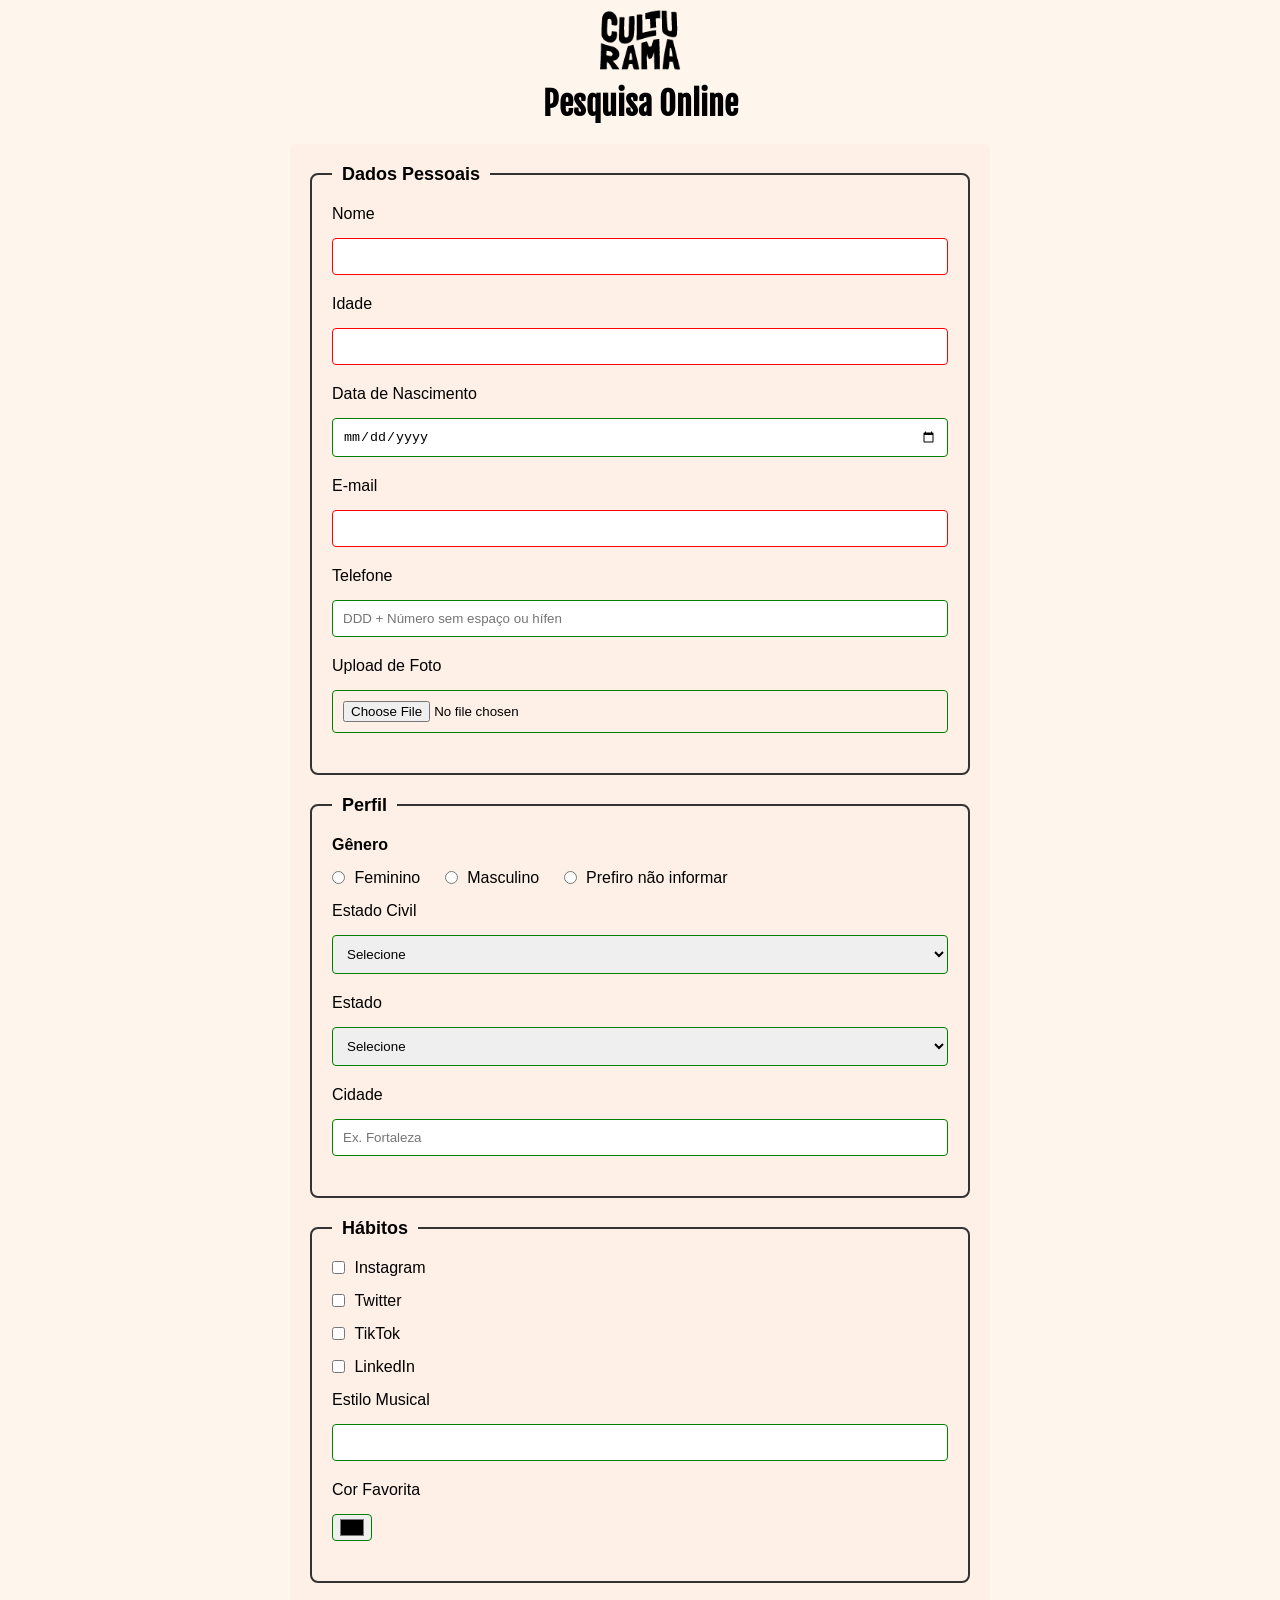
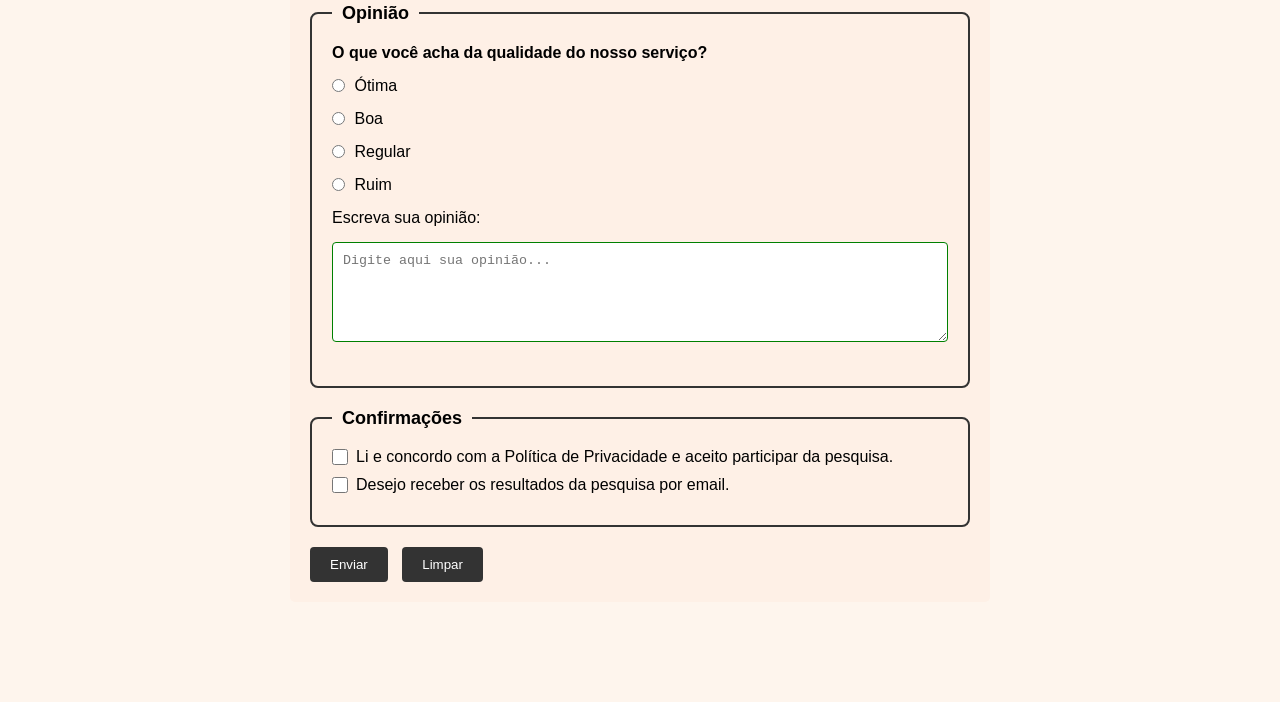
<file: index.html>
<!DOCTYPE html>
<html lang="pt-br">
<head>
    <meta charset="UTF-8">
    <meta name="viewport" content="width=device-width, initial-scale=1.0">
    <link rel="icon" href="culturama-favico.png">

    <link rel="preconnect" href="https://fonts.googleapis.com">
    <link rel="preconnect" href="https://fonts.gstatic.com" crossorigin>
    <link href="https://fonts.googleapis.com/css2?family=Fjalla+One&family=Work+Sans:ital,wght@0,100..900;1,100..900&display=swap" rel="stylesheet">

     <link rel="stylesheet" href="css/style.css">


    <title>Pesquisa Culturama</title>

</head>
<body>
    <main>
 <header>
        <img src="img/logo-culturama.png" alt="Logo da Culturama">
        <h1>Pesquisa Online</h1>
    </header>
    <section>
        <form action="sucesso.html" method="get">
            <fieldset>
            <!-- DADOS PESSOAIS -->

            <legend>Dados Pessoais</legend>

            <label for="name">Nome</label>
            <input id="name" type="text" name="userName" required>
            <br>

            <label for="age">Idade</label>
            <input id="age" type="number" name="userAge" min="12" max="100" required>
            <br>

            <label for="birthDate">Data de Nascimento</label>
            <input id="birthDate" type="date" name="userBirthDate">
            <br>

            <label for="email">E-mail</label>
            <input id="email" type="email" name="userEmail" required>
            <br>
            
            <label for="phoneNumber">Telefone</label>
            <input id="phoneNumber" type="tel" name="userPhoneNumber" pattern="[0-9] {11}" placeholder="DDD + Número sem espaço ou hífen">
            <br>

            <label for="photo">Upload de Foto</label>
            <input id="photo" type="file" name="userPhoto" accept="image/*">
            <br>

            </fieldset>

            <fieldset>    

            <legend>Perfil</legend>
            <!-- PERFIL -->

            <p>Gênero</p>
            <input id="female" type="radio" name="userGender" value="Feminino">
            <label for="female">Feminino</label>

            <input id="male" type="radio" name="userGender" value="Masculino">
            <label for="male">Masculino</label>

            <input id="notInformed" type="radio" name="userGender" value="notInformed">
            <label for="notInformed">Prefiro não informar</label>
            <br>

            <label for="maritalStatus">Estado Civil</label>
            <select id="maritalStatus" name="userMaritalStatus">
                <option value="notInformed">Selecione</option>
                <option value="solteiro">Solteiro(a)</option>
                <option value="casado">Casado(a)</option>
                <option value="divorciado">Divorciado(a)</option>
                <option value="viuvo">Viuvo(a)</option>
            </select>
            <br>

            <label for="state">Estado</label>
            <select id="state" name="userState" required>               
                <option value="notInformed">Selecione</option>
                <option value="acre">Acre</option>                   
                <option value="alagoas">Alagoas</option>
                <option value="amapa">Amapá</option>
                <option value="amazonas">Amazonas</option>
                <option value="bahia">Bahia</option>
                <option value="ceara">Ceará</option>
                <option value="distritoFederal">Distrito Federal</option>
                <option value="espiritoSanto">Espirito Santo</option>
                <option value="goias">Goiás</option>
                <option value="maranhao">Maranhão</option>
                <option value="matoGrossoDoSul">Mato Grosso do Sul</option>
                <option value="matoGrosso">Mato Grosso</option>
                <option value="minasGerais">Minas Gerais</option>
                <option value="para">Pará</option>
                <option value="paraiba">Paraíba</option>
                <option value="parana">Paraná</option>
                <option value="pernambuco">Pernambuco</option>
                <option value="piaui">Piauí</option>
                <option value="rioDeJaneiro">Rio de Janeiro</option>
                <option value="rioGrandeDoNorte">Rio Grande do Norte</option>
                <option value="rioGrandeDoSul">Rio Grande do Sul</option>
                <option value="rondonia">Rondônia</option>
                <option value="roraima">Roraima</option>
                <option value="santaCatarina">Santa Catarina</option>
                <option value="saoPaulo">São Paulo</option>
                <option value="sergipe">Sergipe</option>
                <option value="tocantins">Tocantins</option>
            </select>
            <br>

            <label for="city">Cidade</label>
            <input id="city" type="text" name="userCity" autocomplete="address-level2" placeholder="Ex. Fortaleza">

            </fieldset>

            <fieldset>

                <legend>Hábitos</legend>

                <input id="instagram" type="checkbox" name="userSocial" value="instagram">
                <label for="instagram">Instagram</label>
                <br>

                <input id="twitter" type="checkbox" name="userSocial" value="twitter">
                <label for="twitter">Twitter</label>
                <br>

                <input id="tiktok" type="checkbox" name="userSocial" value="tiktok">
                <label for="tiktok">TikTok</label>
                <br>

                <input id="linkedin" type="checkbox" name="userSocial" value="linkedin">
                <label for="linkedin">LinkedIn</label>
                <br>

                <label for="musicStyle">Estilo Musical</label>
                <input list="musicStyles" id="musicStyle" type="text" name="userMusicStyle">
                <datalist id="musicStyles">
                    <option value="Rock">
                    <option value="Pop">
                    <option value="Eletrônica">
                    <option value="Samba">
                    <option value="Reggae">
                </datalist>
                <br>

                <label for="favoriteColor">Cor Favorita</label>
                <input id="favoriteColor" type="color" name="userFavoriteColor">

            </fieldset>

            <fieldset>

                
                <legend>Opinião</legend>
                <p>O que você acha da qualidade do nosso serviço?</p>
                
                <input type="radio" id="otimo" name="userServiceOpinion" value="otima">
                <label for="otimo">Ótima</label><br>

                <input type="radio" id="boa" name="userServiceOpinion" value="boa">
                <label for="boa">Boa</label><br>

                <input type="radio" id="regular" name="userServiceOpinion" value="regular">
                <label for="regular">Regular</label><br>

                <input type="radio" id="ruim" name="userServiceOpinion" value="ruim">
                <label for="ruim">Ruim</label>
                <br>

                    <label for="comment">Escreva sua opinião:</label>
                    <textarea id="comment" name="userComment" placeholder="Digite aqui sua opinião..."></textarea>
                </fieldset>

                <fieldset>
                    <legend>Confirmações</legend>
                    
                    <div class="checkbox-group">
                        <input type="checkbox" name="userLgpd" id="lgpd" value="accepted" required>
                        <label for="lgpd">Li e concordo com a Política de Privacidade e aceito participar da pesquisa.</label>
                    </div>

                    <div class="checkbox-group">
                        <input type="checkbox" name="userResults" id="results" value="accepted">
                        <label for="results">Desejo receber os resultados da pesquisa por email.</label>
                    </div>
                </fieldset>
            

            <button type="submit">Enviar</button>
            <button type="reset">Limpar</button>

        </form>
    </section>
    </main>
   
    
</body>
</html>
</file>
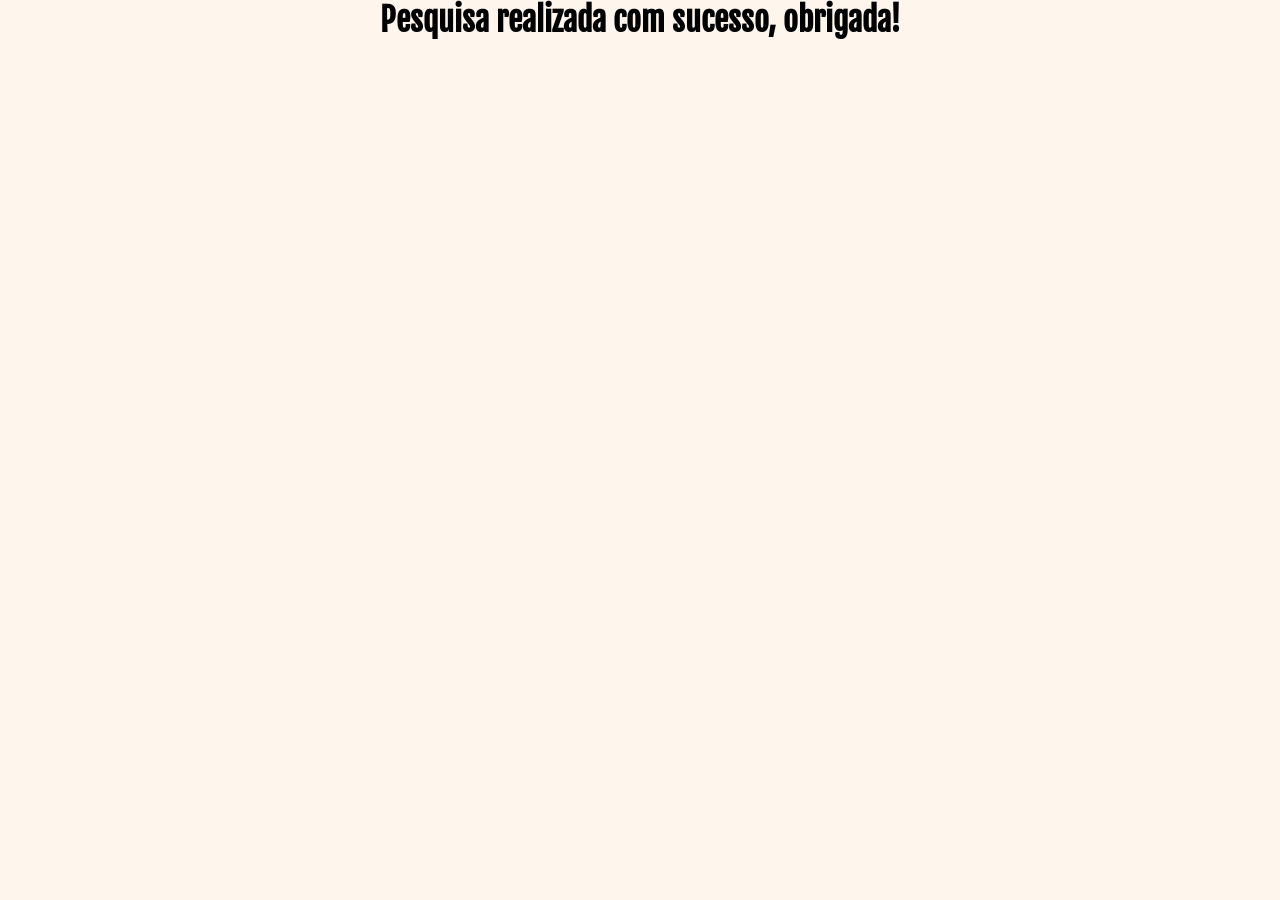
<file: sucesso.html>
<!DOCTYPE html>
<html lang="pt-br">
<head>
    <meta charset="UTF-8">
    <meta name="viewport" content="width=device-width, initial-scale=1.0">
        <link rel="icon" href="culturama-favico.png">

    <link rel="preconnect" href="https://fonts.googleapis.com">
    <link rel="preconnect" href="https://fonts.gstatic.com" crossorigin>
    <link href="https://fonts.googleapis.com/css2?family=Fjalla+One&family=Work+Sans:ital,wght@0,100..900;1,100..900&display=swap" rel="stylesheet">

     <link rel="stylesheet" href="css/style.css">

    <title>Pesquisa Culturama</title>
</head>
<body>
    <h1>Pesquisa realizada com sucesso, obrigada!</h1>
</body>
</html>
</file>
<file: css/style.css>
* {
    margin: 0;
    padding: 0;
    box-sizing: border-box;
}

body{
    background-color: #FEF5ED;
    font-family: 'Worksans', sans-serif;
}

main{
    width: 100%;
    max-width: 700px;
    margin: 0 auto;

}

header{
    text-align: center;
    margin-bottom: 20px;
}

img{
    width: 100px;
}

h1{
    font-family:'Fjalla One', sans-serif;
    text-align: center;
}

form{
    background-color: #FEF0E6;
    padding: 20px;
    border-radius: 5px;
    margin-bottom: 100px;
}

fieldset {
    border: 2px solid #333; 
    border-radius: 8px;
    padding: 20px;
    margin-bottom: 20px;
}

legend {
    font-weight: bold;
    font-size: 18px;
    padding: 0 10px;
}

label{
    display: block;
    margin-bottom: 5px;
}

p{
    margin-bottom: 15px;
    font-weight: bold;
}

input, select, textarea {
    width: 100%;
    padding: 10px;
    margin-top: 10px;
    margin-bottom: 20px;
    border: 1px solid #ccc;
    border-radius: 4px;

}

textarea{
    min-height: 100px;
}

input[type="radio"],
input[type="checkbox"] {
    width: auto;
    display: inline;
    margin: 0;
}

input[type="color"]{
    width: 40px;
    padding: 0 5px;
}

input:invalid,
select:invalid,
textarea:invalid{
    border-color: red;
}

input:valid,
select:valid,
textarea:valid{
    border-color: green;
}


/* Seleciona o rádio/checkbox e o texto que vem logo depois dele */
input[type="radio"], 
input[type="checkbox"],
input[type="radio"] + label, 
input[type="checkbox"] + label {
    display: inline-flex;     /* Transforma cada um em um mini-box flexível */
    align-items: center;      /* Alinha o centro da bolinha com o centro do texto */
    vertical-align: middle;   /* Mantém o conjunto todo na mesma linha do horizonte */
}

/* Espaço entre a bolinha e o texto dela */
input[type="radio"], 
input[type="checkbox"] {
    margin: 0 5px 15px 0; 
}

input[type="radio"] + label, 
input[type="checkbox"] + label {
    margin-right: 20px;
    margin-bottom: 15px;
}

.checkbox-group {
    display: flex;
    align-items: center; 
    gap: 8px;
    margin-bottom: 12px;
    width: 100%;
}

.checkbox-group input[type="checkbox"] {
    margin: 0;
    width: 16px;
    height: 16px;
    flex-shrink: 0;
}

.checkbox-group label {
    display: inline;
    margin: 0 !important;
    line-height: 1;
    cursor: pointer;
}
button{
    margin-right: 10px;
    background-color: #333;
    color: #fff;
    padding: 10px 20px;
    border: none;
    border-radius: 4px;
    cursor: pointer;
}

button:hover{
    background-color: #555;
}
</file>
